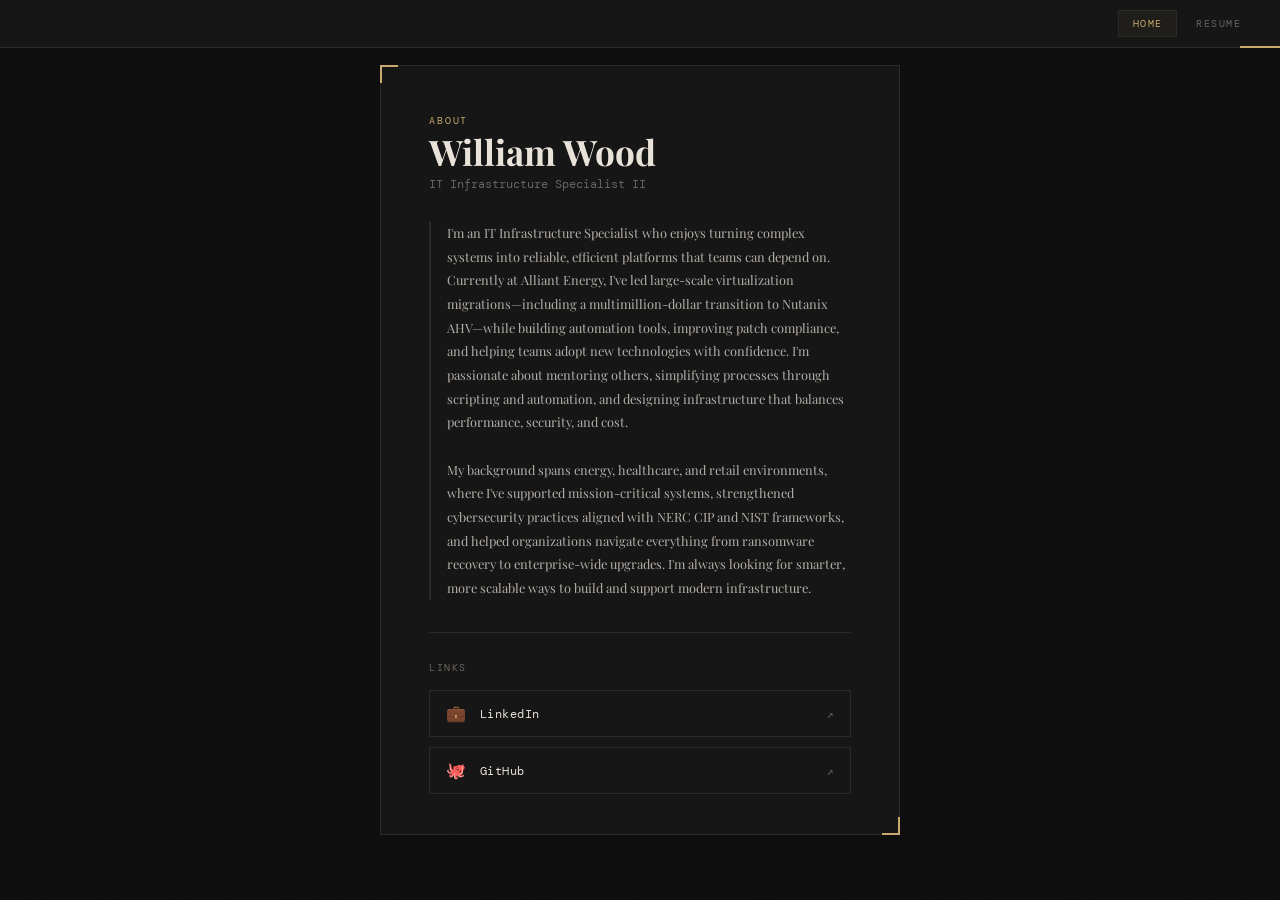
<file: source/index.html>
<!DOCTYPE html>
<html lang="en">
<head>
  <meta charset="UTF-8" />
  <meta name="viewport" content="width=device-width, initial-scale=1.0"/>
  <title>About Me</title>
  <link href="https://fonts.googleapis.com/css2?family=Playfair+Display:ital,wght@0,400;0,700;1,400&family=DM+Mono:wght@300;400&display=swap" rel="stylesheet"/>
  <link rel="stylesheet" href="style.css"/>
</head>
<body>

  <nav>
    <span class="nav-link active" onclick="showPage('home', this)">Home</span>
    <span class="nav-link" onclick="showPage('resume', this)">Resume</span>
  </nav>

  <!-- HOME PAGE -->
  <div id="home" class="page active">
    <div class="card">
      <p class="label">About</p>
      <h1>William Wood</h1>
      <p class="tagline">IT Infrastructure Specialist II</p>

      <p class="bio">
        I'm an IT Infrastructure Specialist who enjoys turning complex systems into reliable, efficient platforms that teams can depend on. Currently at Alliant Energy, I've led large-scale virtualization migrations—including a multimillion-dollar transition to Nutanix AHV—while building automation tools, improving patch compliance, and helping teams adopt new technologies with confidence. I'm passionate about mentoring others, simplifying processes through scripting and automation, and designing infrastructure that balances performance, security, and cost.
        <br><br>
        My background spans energy, healthcare, and retail environments, where I've supported mission-critical systems, strengthened cybersecurity practices aligned with NERC CIP and NIST frameworks, and helped organizations navigate everything from ransomware recovery to enterprise-wide upgrades. I'm always looking for smarter, more scalable ways to build and support modern infrastructure.
      </p>

      <hr class="divider"/>

      <p class="links-label">Links</p>
      <div class="links">
        <a href="https://www.linkedin.com/in/william-wood-92727151/" target="_blank" class="link-item">
          <span class="link-icon">💼</span>
          <span class="link-text">LinkedIn</span>
          <span class="link-arrow">↗</span>
        </a>
        <a href="https://github.com/woodw221" target="_blank" class="link-item">
          <span class="link-icon">🐙</span>
          <span class="link-text">GitHub</span>
          <span class="link-arrow">↗</span>
        </a>
      </div>
    </div>
  </div>

  <!-- RESUME PAGE -->
  <div id="resume" class="page">
    <div class="resume-card">

      <div class="resume-header">
        <h1>William Wood</h1>
        <div class="resume-contact">
          <span>woodw221@gmail.com</span>
        </div>
      </div>

      <!-- Work Experience -->
      <div class="resume-section">
        <p class="resume-section-title">Work Experience</p>

        <div class="job">
          <div class="job-header">
            <span class="job-title">IT Infrastructure Specialist II</span>
            <span class="job-date">July 2025 – Present</span>
          </div>
          <p class="job-company">Alliant Energy — Madison, WI</p>
          <ul class="job-bullets">
            <li>Provided mentorship and training to junior staff, enabling effective delegation of routine tasks and supporting team development.</li>
            <li>Designed and led the migration of the company's vCenter infrastructure from ESXi to Nutanix Acropolis Hypervisor, saving over $4 million in licensing.</li>
            <li>Led cross-team training sessions and developed comprehensive documentation to enable rapid adoption of Prism Central.</li>
            <li>Built and maintained compliance reporting for host-patching and improved overall compliance by executing timely patches.</li>
          </ul>
        </div>

        <div class="job">
          <div class="job-header">
            <span class="job-title">IT Infrastructure Specialist I</span>
            <span class="job-date">Jan 2024 – July 2025</span>
          </div>
          <p class="job-company">Alliant Energy — Madison, WI</p>
          <ul class="job-bullets">
            <li>Led the successful migration of the company's vCenter infrastructure from version 6 to version 7.</li>
            <li>Developed a vCenter and Nutanix REST API-based script to automate VM protection, schedule snapshots, and implement auto-snapshot functionality.</li>
            <li>Provided sizing recommendations for a Production Server Infrastructure Lifecycle project considering current and projected workload demands.</li>
            <li>Created and maintained technical documentation related to hardware/software in client computing environments as well as training materials for end users.</li>
            <li>Identified, planned, and implemented system process improvements and efficiencies.</li>
          </ul>
        </div>

        <div class="job">
          <div class="job-header">
            <span class="job-title">System Administrator</span>
            <span class="job-date">March 2022 – Nov 2023</span>
          </div>
          <p class="job-company">Solv Energy — San Diego, CA</p>
          <ul class="job-bullets">
            <li>Proficient with NERC CIP and NIST Cyber Security frameworks and demonstrated proficiency in TrendMicro, Microsoft ATP, and Incident Response.</li>
            <li>Monitored server performance and performed server maintenance, patching, and troubleshooting using SCCM and Bigfix.</li>
            <li>Experienced with Microsoft Infrastructure Technologies including Active Directory, LDAP, DNS, DHCP, GPOs, IIS, and PKI.</li>
            <li>Conducted quarterly audits on access management for Active Directory and Perimeter Access Control systems.</li>
            <li>Designed, implemented, and supported server infrastructure including physical servers, virtual servers, and virtualization technologies for Windows and Linux.</li>
          </ul>
        </div>

        <div class="job">
          <div class="job-header">
            <span class="job-title">System Technician</span>
            <span class="job-date">Aug 2021 – March 2022</span>
          </div>
          <p class="job-company">Road Runner Sports — San Diego, CA</p>
          <ul class="job-bullets">
            <li>Managed system administration and configuration of MS Exchange, Windows 7/10, Mac OSX, iOS, networked printer systems, and third-party software.</li>
            <li>Monitored, investigated, resolved, and followed-up on IT tickets related to personal computers, servers, and various applications.</li>
            <li>Oversaw purchase order justifications, user training, internal presentations, and upper management interactions.</li>
          </ul>
        </div>

        <div class="job">
          <div class="job-header">
            <span class="job-title">IT Help Desk Technician</span>
            <span class="job-date">Mar 2020 – Aug 2021</span>
          </div>
          <p class="job-company">Advanced Diabetes Supply — San Diego, CA</p>
          <ul class="job-bullets">
            <li>Enabled expansion of the telecommuting workforce by provisioning custom All-in-One computer systems.</li>
            <li>Restored company network during outage caused by a company-wide ransomware attack.</li>
            <li>Administered Windows User Accounts including Exchange Mailboxes.</li>
            <li>Experienced working in a Healthcare environment with HIPAA regulations.</li>
          </ul>
        </div>
      </div>

      <!-- Skills -->
      <div class="resume-section">
        <p class="resume-section-title">Skills</p>
        <div class="skills-grid">
          <div class="skill-row"><strong>Languages</strong><br>Bash, C, C++, Java, Python, PowerShell, Lua, Assembly, SQL</div>
          <div class="skill-row"><strong>Tools</strong><br>Git, GNU Coreutils, GCC, Make, GDB, SSH, FTP, Docker, Atlassian Suite, Microsoft Exchange, Active Directory, Nutanix, SCCM, Bigfix, Splunk, Terraform</div>
        </div>
      </div>

      <!-- Certifications -->
      <div class="resume-section">
        <p class="resume-section-title">Certifications</p>
        <div class="cert-item">
          <span class="cert-name">AZ-900: Azure Fundamentals</span>
        </div>
      </div>

      <!-- Education -->
      <div class="resume-section">
        <p class="resume-section-title">Education</p>
        <div class="edu-item">
          <span class="edu-degree">Bachelor of Science — Computer Science</span><br>
          San Diego State University — San Diego, CA<br>
          <span class="edu-date">August 2013 – May 2019 &nbsp;
        </div>
      </div>

    </div>
  </div>

  <script>
    function showPage(pageId, clicked) {
      document.querySelectorAll('.page').forEach(p => p.classList.remove('active'));
      document.querySelectorAll('.nav-link').forEach(l => l.classList.remove('active'));
      document.getElementById(pageId).classList.add('active');
      clicked.classList.add('active');
    }
  </script>

</body>
</html>
</file>
<file: source/style.css>
*, *::before, *::after { box-sizing: border-box; margin: 0; padding: 0; }

:root {
  --bg: #0e0e0e;
  --surface: #161616;
  --border: #2a2a2a;
  --accent: #c9a96e;
  --text: #e8e2d9;
  --muted: #6b6560;
}

body {
  background: var(--bg);
  color: var(--text);
  font-family: 'DM Mono', monospace;
  min-height: 100vh;
  display: flex;
  align-items: center;
  justify-content: center;
  padding: 2rem;
  overflow-x: hidden;
}

/* subtle grain overlay */
body::before {
  content: '';
  position: fixed;
  inset: 0;
  background-image: url("data:image/svg+xml,%3Csvg viewBox='0 0 200 200' xmlns='http://www.w3.org/2000/svg'%3E%3Cfilter id='n'%3E%3CfeTurbulence type='fractalNoise' baseFrequency='0.9' numOctaves='4' stitchTiles='stitch'/%3E%3C/filter%3E%3Crect width='100%25' height='100%25' filter='url(%23n)' opacity='0.04'/%3E%3C/svg%3E");
  pointer-events: none;
  z-index: 0;
  opacity: 0.4;
}

nav {
  position: fixed;
  top: 0; left: 0; right: 0;
  z-index: 100;
  background: var(--surface);
  border-bottom: 1px solid var(--border);
  display: flex;
  align-items: center;
  justify-content: flex-end;
  gap: 0.25rem;
  padding: 0 1.5rem;
  height: 48px;
}

nav::after {
  content: '';
  position: absolute;
  bottom: -1px; right: 0;
  width: 40px; height: 2px;
  background: var(--accent);
}

.nav-link {
  color: var(--muted);
  cursor: pointer;
  padding: 0.35rem 0.85rem;
  font-family: 'DM Mono', monospace;
  font-size: 0.65rem;
  letter-spacing: 0.15em;
  text-transform: uppercase;
  border: 1px solid transparent;
  transition: color 0.2s, border-color 0.2s, background 0.2s;
}

.nav-link:hover { color: var(--text); border-color: var(--border); }

.nav-link.active {
  color: var(--accent);
  border-color: var(--border);
  background: #c9a96e0d;
  cursor: default;
}

/* PAGE SWITCHING */
.page { display: none; }
.page.active {
  display: flex;
  align-items: center;
  justify-content: center;
  animation: fadeUp 0.6s cubic-bezier(0.16, 1, 0.3, 1) both;
}

.card {
  position: relative;
  z-index: 1;
  max-width: 520px;
  width: 100%;
  border: 1px solid var(--border);
  background: var(--surface);
  padding: 3rem 3rem 2.5rem;
  animation: fadeUp 0.8s cubic-bezier(0.16, 1, 0.3, 1) both;
}

@keyframes fadeUp {
  from { opacity: 0; transform: translateY(24px); }
  to   { opacity: 1; transform: translateY(0); }
}

/* corner decoration */
.card::before, .card::after {
  content: '';
  position: absolute;
  width: 18px;
  height: 18px;
  border-color: var(--accent);
  border-style: solid;
}
.card::before { top: -1px; left: -1px; border-width: 2px 0 0 2px; }
.card::after  { bottom: -1px; right: -1px; border-width: 0 2px 2px 0; }

.label {
  font-size: 0.65rem;
  letter-spacing: 0.18em;
  color: var(--accent);
  text-transform: uppercase;
  margin-bottom: 0.4rem;
}

h1 {
  font-family: 'Playfair Display', serif;
  font-size: 2.2rem;
  font-weight: 700;
  line-height: 1.1;
  margin-bottom: 0.25rem;
}

.tagline {
  font-size: 0.75rem;
  color: var(--muted);
  margin-bottom: 1.8rem;
}

.bio {
  font-size: 0.8rem;
  line-height: 1.85;
  color: #b5afa8;
  border-left: 2px solid var(--border);
  padding-left: 1rem;
  margin-bottom: 2rem;
  font-family: 'Playfair Display', serif;
  font-style: normal;
}

.divider {
  border: none;
  border-top: 1px solid var(--border);
  margin: 0 0 1.8rem;
}

.links-label {
  font-size: 0.65rem;
  letter-spacing: 0.15em;
  color: var(--muted);
  text-transform: uppercase;
  margin-bottom: 1rem;
}

.links {
  display: flex;
  flex-direction: column;
  gap: 0.6rem;
}

.link-item {
  display: flex;
  align-items: center;
  gap: 0.85rem;
  padding: 0.75rem 1rem;
  border: 1px solid var(--border);
  text-decoration: none;
  color: var(--text);
  font-size: 0.78rem;
  letter-spacing: 0.04em;
  transition: border-color 0.2s, background 0.2s, color 0.2s;
  animation: fadeUp 0.8s cubic-bezier(0.16, 1, 0.3, 1) both;
}

.link-item:nth-child(1) { animation-delay: 0.1s; }
.link-item:nth-child(2) { animation-delay: 0.18s; }
.link-item:nth-child(3) { animation-delay: 0.26s; }
.link-item:nth-child(4) { animation-delay: 0.34s; }
.link-item:nth-child(5) { animation-delay: 0.42s; }

.link-item:hover {
  border-color: var(--accent);
  background: #c9a96e0d;
  color: var(--accent);
}

.link-icon {
  font-size: 1rem;
  width: 20px;
  text-align: center;
  flex-shrink: 0;
}

.link-text { flex: 1; }

.link-arrow {
  color: var(--muted);
  font-size: 0.7rem;
  transition: color 0.2s, transform 0.2s;
}

.link-item:hover .link-arrow {
  color: var(--accent);
  transform: translateX(3px);
}

/* Resume-specific styles */
.resume-card {
  position: relative;
  z-index: 1;
  max-width: 720px;
  width: 100%;
  border: 1px solid var(--border);
  background: var(--surface);
  padding: 3rem 3rem 2.5rem;
  margin-top: 80px;
  margin-bottom: 2rem;
}

.resume-card::before, .resume-card::after {
  content: '';
  position: absolute;
  width: 18px; height: 18px;
  border-color: var(--accent);
  border-style: solid;
}
.resume-card::before { top: -1px; left: -1px; border-width: 2px 0 0 2px; }
.resume-card::after  { bottom: -1px; right: -1px; border-width: 0 2px 2px 0; }

.resume-header {
  margin-bottom: 2rem;
}

.resume-header h1 {
  font-family: 'Playfair Display', serif;
  font-size: 2.2rem;
  font-weight: 700;
  line-height: 1.1;
  margin-bottom: 0.4rem;
}

.resume-contact {
  font-size: 0.7rem;
  color: var(--muted);
  letter-spacing: 0.05em;
  display: flex;
  flex-wrap: wrap;
  gap: 0.5rem 1.5rem;
}

.resume-section {
  margin-bottom: 2rem;
}

.resume-section-title {
  font-size: 0.65rem;
  letter-spacing: 0.18em;
  color: var(--accent);
  text-transform: uppercase;
  margin-bottom: 1rem;
  padding-bottom: 0.4rem;
  border-bottom: 1px solid var(--border);
}

.job {
  margin-bottom: 1.6rem;
}

.job-header {
  display: flex;
  justify-content: space-between;
  align-items: baseline;
  flex-wrap: wrap;
  gap: 0.25rem;
  margin-bottom: 0.15rem;
}

.job-title {
  font-family: 'Playfair Display', serif;
  font-size: 1rem;
  font-weight: 700;
  color: var(--text);
}

.job-date {
  font-size: 0.65rem;
  color: var(--muted);
  letter-spacing: 0.08em;
  white-space: nowrap;
}

.job-company {
  font-size: 0.72rem;
  color: var(--accent);
  letter-spacing: 0.06em;
  margin-bottom: 0.6rem;
}

.job-bullets {
  list-style: none;
  padding: 0;
  border-left: 2px solid var(--border);
  padding-left: 1rem;
}

.job-bullets li {
  font-size: 0.78rem;
  line-height: 1.75;
  color: #b5afa8;
  font-family: 'Playfair Display', serif;
  margin-bottom: 0.35rem;
}

.job-bullets li::before {
  content: '— ';
  color: var(--muted);
}

.skills-grid {
  display: flex;
  flex-direction: column;
  gap: 0.5rem;
}

.skill-row {
  font-size: 0.75rem;
  line-height: 1.7;
  color: #b5afa8;
  border-left: 2px solid var(--border);
  padding-left: 1rem;
}

.skill-row strong {
  color: var(--text);
  font-family: 'DM Mono', monospace;
  font-size: 0.65rem;
  letter-spacing: 0.1em;
  text-transform: uppercase;
}

.cert-item, .edu-item {
  font-size: 0.78rem;
  color: #b5afa8;
  border-left: 2px solid var(--border);
  padding-left: 1rem;
  line-height: 1.75;
  font-family: 'Playfair Display', serif;
}

.cert-item + .cert-item,
.edu-item + .edu-item {
  margin-top: 0.75rem;
}

.cert-name, .edu-degree {
  color: var(--text);
  font-weight: 700;
}

.edu-date {
  font-size: 0.65rem;
  color: var(--muted);
}
</file>
